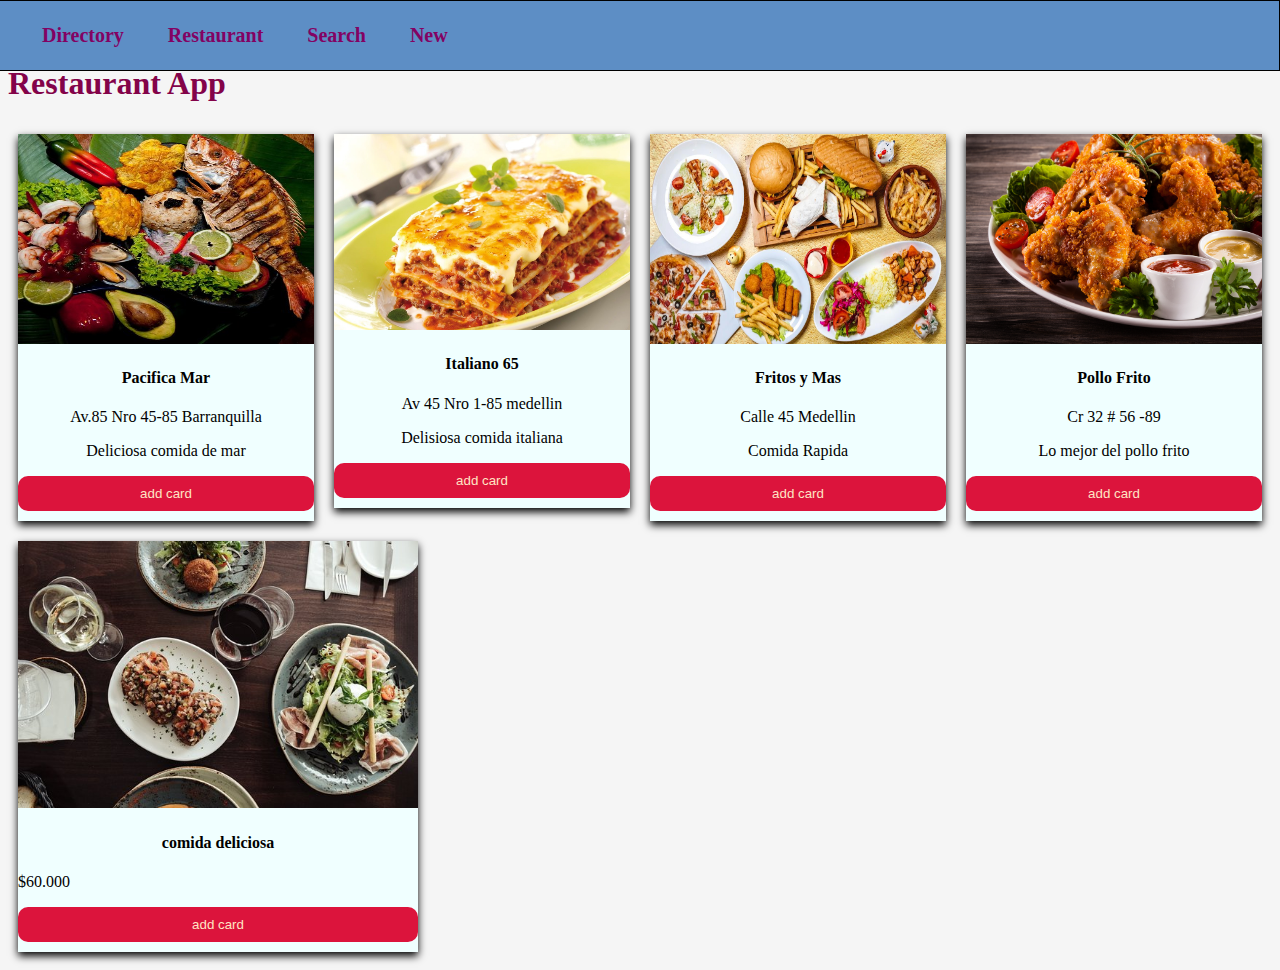
<file: index.html>
<!DOCTYPE html>
<html lang="en">
<head>
    <meta charset="UTF-8">
    <meta http-equiv="X-UA-Compatible" content="IE=edge">
    <meta name="viewport" content="width=device-width, initial-scale=1.0">
    <title>Restaurant</title>
    <link rel="stylesheet" href="styles.css">
</head>
<body>
  <nav class="fixed">
    <div>
      <table>
        <tr >
        <th><ol><a href="">Directory</a></ol> </th>
        <th><ol><a href="">Restaurant</a></ol> </th>
        <th><ol><a href="busquedad.html">Search</a></ol></th>
        <th><ol><a href="newrestaurant.html">New</a></ol></th>
      </tr>

      </table>
    </div>
  </nav><br><br>
  <h1>Restaurant App</h1>
  <body>
    
    <div class="container">
      <div class="main">
        <img src="imagenes/comida demar.jpg" alt="" height="210px" width="100%">
        <div>
          <h4 class="h4">Pacifica Mar</h4>
          <p class="h4">Av.85 Nro 45-85 Barranquilla</p>
          <p class="h4">Deliciosa comida de mar</p>
          <button class="button">add card</button>
      </div>
      </div>
    <div class="main">
      <img src="imagenes/italiana.jpg" alt="200px" width="100%">
      <div>
        <h4 class="h4">Italiano 65</h4>
        <p class="h4">Av 45 Nro 1-85 medellin</p>
        <p class="h4">Delisiosa comida italiana</p>
        <button class="button">add card</button>
    </div>
    </div>  
    <div class="main">
      <img src="imagenes/comida-rapida.jpg" alt="200px" height="210px" width="100%">
      <div>
        <h4 class="h4">Fritos y Mas</h4>
        <p class="h4">Calle 45 Medellin</p>
        <p class="h4">Comida Rapida</p>
        <button class="button">add card</button>
    </div>
    </div>
    <div class="main">
      <img src="imagenes/pollo-frito.jpg" alt="" height="210px" width="100%">
      <div>
        <h4 class="h4">Pollo Frito</h4>
        <p class="h4">Cr 32 # 56 -89</p>
        <p class="h4">Lo mejor del pollo frito</p>
        <button class="button">add card</button>
    </div>
    </div>  
    </div>
    <div class="container">
      <div class="main">
        <img src="imagenes/imagen1.jpg" alt="200px" width="100%">
        <div>
          <h4 class="h4">comida deliciosa</h4>
          <p>$60.000</p>
          <button class="button">add card</button>
      </div>
      </div> 
    </div>
  </body>

</body>
</html>
</file>
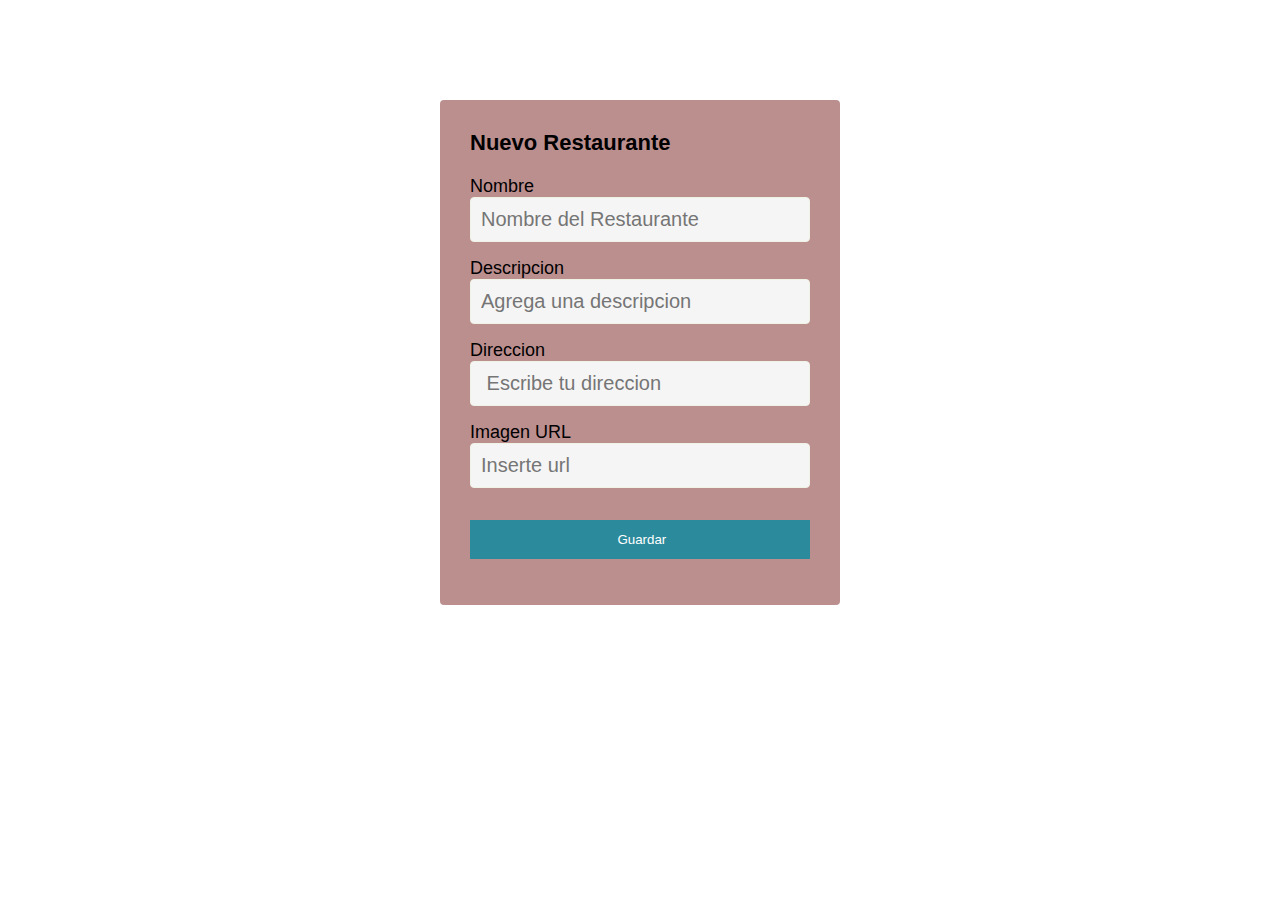
<file: newrestaurant.html>
<!DOCTYPE html>
<html lang="en">
<head>
    <meta charset="UTF-8">
    <meta http-equiv="X-UA-Compatible" content="IE=edge">
    <meta name="viewport" content="width=device-width, initial-scale=1.0">
    <title>new Restaurant</title>
    <link rel="stylesheet" href="stilo.css">
</head>
<body>
   <section class="new-restaurant">
    <h4>Nuevo Restaurante</h4>
    <label class="lab" for="nombre">Nombre </label><br>
    <input class="controls" type="text" name="nombre" id="nombre" placeholder="Nombre del Restaurante"><br>
    <label class="lab" for="descripcion">Descripcion</label><br>
    <input class="controls" type="text" name="descripcion" id="descripcion" placeholder="Agrega una descripcion"><br>
    <label class="lab" for="direccion">Direccion</label><br>
    <input class="controls" type="text" name="direccion" id="direccion" placeholder=" Escribe tu direccion"><br>
    <label class="lab" for="imagen">Imagen URL</label>
    <input class="controls" type="url" name="imagen" id="imagen" placeholder="Inserte url"><br>
    <form action="index.html">
        <input class="sub" type="submit" value=" Guardar">
    </form>
   </section>
</body>
</html>
</file>
<file: styles.css>
body{
background-color:whitesmoke;
}

h1{
    font-family: cursive;
    color:rgb(131, 3, 73); 
    
}
.fixed{
    background-color: rgb(93, 142, 197);
    font-size: 20px;
    width: 100%;
    top: 0;
    right: 0;
    position: absolute;
    display: block;
    border: 1px solid black;
    text-decoration: none;
}
.fixed a{
    text-decoration: none;
    color: rgb(131, 2, 99);
    font-family: cursive;
    align-self: center;
}
.main{
    box-shadow: 0 4px 8px black;
    transition: 0.3s;
    background-color: azure;
    width: 400px;
    height: 100%;
    margin: 10px;
}
.h4{
    font-style: inherit;
    text-align: center;
}
.button{
    padding: 10px;
    background-color: crimson;
    color: bisque;
    width: 100%;
    margin-bottom: 10px;
    border: 5px;
    cursor: pointer;
    border-radius: 10px;
}
.container{
    display: flex;
    justify-content:left;
}
.body{
    margin:0;
    padding: 0;
    background: rgb(42, 108, 114);
    font-family: 'Times New Roman', Times, serif;
}
.box{
    position: absolute;
    left: 47%;
    top: 37%;
    transform: translate(-50% -50%);
}
input.src{
    outline: none;
    width: 60px;
    padding: 9px 10px 9px 32px;
    color: black;
    border-radius: 15px;
    font-size: 18 px;
    transition: all .5s;
    background: whitesmoke url("search-icono.png") no-repeat 9px center;
}
input.src:hover{
      width: 180px;
      border-color: black ;
      box-shadow: 0 0 5px;
}
</file>
<file: stilo.css>
*{
    margin: 0;
    padding: 0;
    box-sizing: border-box;
}
.body{
    background-image: url(fondos.jpg);
}
.new-restaurant{
    width: 400px;
    background: rosybrown;
    padding: 30px;
    margin: auto;
    margin-top: 100px;
    border-radius: 4px;
    font-family: Arial, Helvetica, sans-serif;
    color:black;
}
.new-restaurant h4{
    font-size: 22px;
    margin-bottom: 20px;
}
.lab{
    font-size: 18px;
    margin-bottom: 20px;
}
.controls{
    width: 100%;
    background: whitesmoke;
    padding: 10px;
    border-radius: 4px;
    margin: auto;
    margin-bottom: 16px;
    border: 1px solid rgb(239, 243, 230);
    font-family: Arial, Helvetica, sans-serif;
    font-size: 20px;
}
.new-restaurant .sub{
    width: 100%;
    background:rgb(43, 138, 155) ;
    border: none;
    padding: 12px;
    color: white;
    margin: 16px 0;
}
</file>
